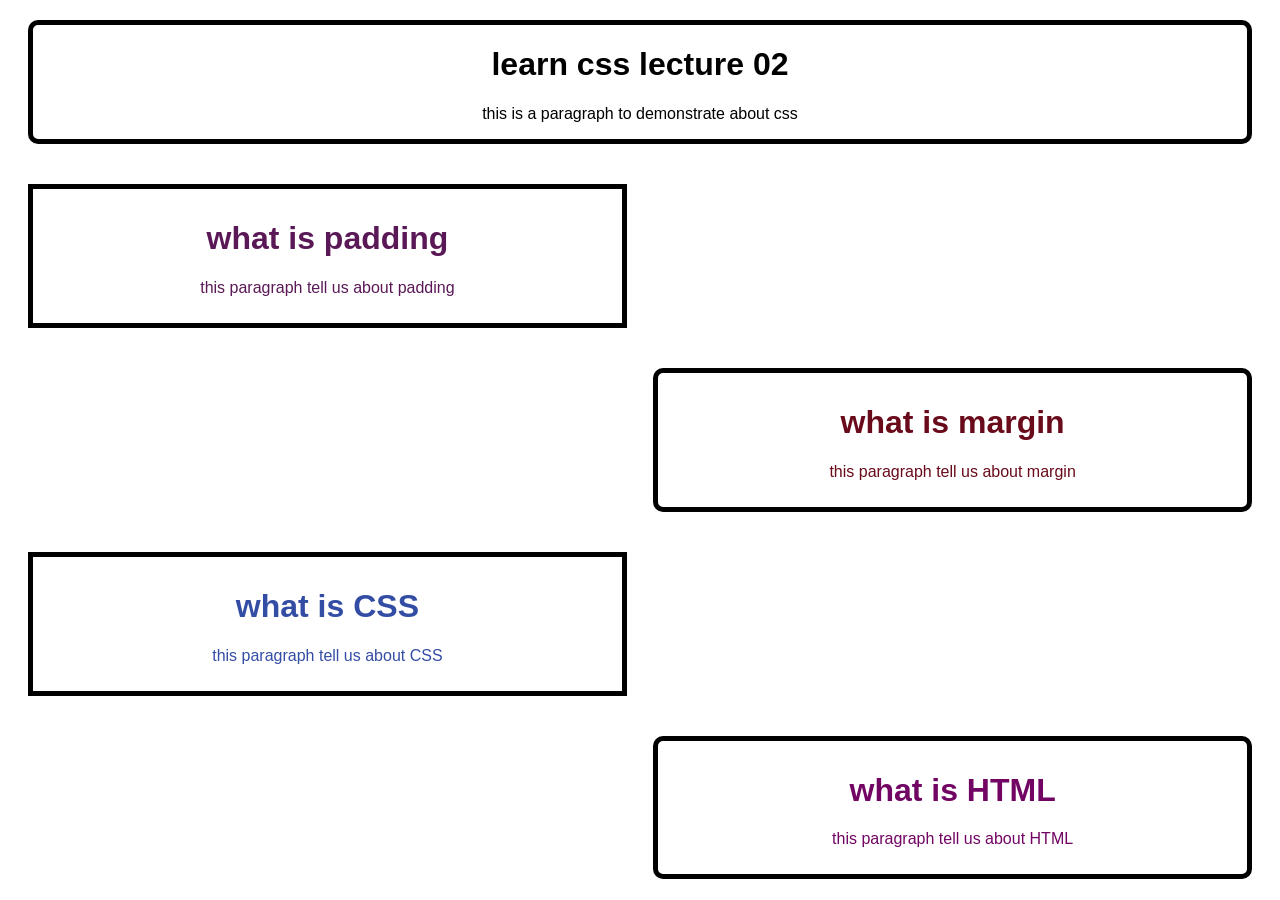
<file: CSS/lec_02/index.html>
<!DOCTYPE html>
<html lang="en">
    <head>
        <meta charset="UTF-8">
        <meta name="viewport" content="width=devie-width,initial-scale=0.2">
        <meta description="learn css lecture 02">
        <meta author="Divya">
        <link rel="preconnect" href="https://fonts.googleapis.com">
<link rel="preconnect" href="https://fonts.gstatic.com" crossorigin>
<link href="https://fonts.googleapis.com/css2?family=Archivo+Black&family=Google+Sans:ital,opsz,wght@0,17..18,400..700;1,17..18,400..700&family=Roboto:ital,wght@0,100..900;1,100..900&family=Yuyu+Short&display=swap" rel="stylesheet">
 <link rel="stylesheet" href="style.css">
        <title>learn css lecture02</title>
    </head>
    <body>
        <div class="container">
            <h1 id="h1-container">learn css lecture 02</h1>
            <p id="p-cont">this is a paragraph to demonstrate about css</p>
            
        </div>
        <div class="container2">
            <h1 id="h1-conta">what is padding</h1>
            <p id="p-contai">this paragraph tell us about padding</p>
        </div>
        <div class="container3">
            <h1 id="h1-containeer">what is margin</h1>
            <p id="p-contaier">this paragraph tell us about margin</p>
        </div>
        <div class="container4">
            <h1 id="h1-conta">what is CSS</h1>
            <p id="p-contai">this paragraph tell us about CSS</p>
        </div>
        <div class="container5">
            <h1 id="h1-containeer">what is HTML</h1>
            <p id="p-contaier">this paragraph tell us about HTML</p>
        </div>
    </body>
</html>
</file>
<file: CSS/lec_02/style.css>
body{
    background-color:white;
}
.container{
    text-align:center;
    font-family: Arial, Helvetica, sans-serif;
    border:5px solid black;
    border-radius:10px;
    margin:20px;
    
}


.container2{
       width: 45%;
    float: left;          
    font-family: Arial, Helvetica, sans-serif;
    border: 5px solid black;
    text-align: center;
    padding: 10px;
    margin:20px;
    color: rgb(90, 25, 86);
}

.container3{
     width: 45%;
    float: right;         
    font-family: Arial, Helvetica, sans-serif;
    border: 5px solid black;
    border-radius: 10px;
    text-align: center;
    padding: 10px;
    margin:20px;
    color: rgb(105, 11, 27);
}
.container4{
       width: 45%;
    float: left;          
    font-family: Arial, Helvetica, sans-serif;
    border: 5px solid black;
    text-align: center;
    padding: 10px;
    margin:20px;
    color: rgb(51, 77, 164);
}

.container5{
     width: 45%;
    float: right;         
    font-family: Arial, Helvetica, sans-serif;
    border: 5px solid black;
    border-radius: 10px;
    text-align: center;
    padding: 10px;
    margin:20px;
    color: rgb(114, 5, 99);
}
</file>
